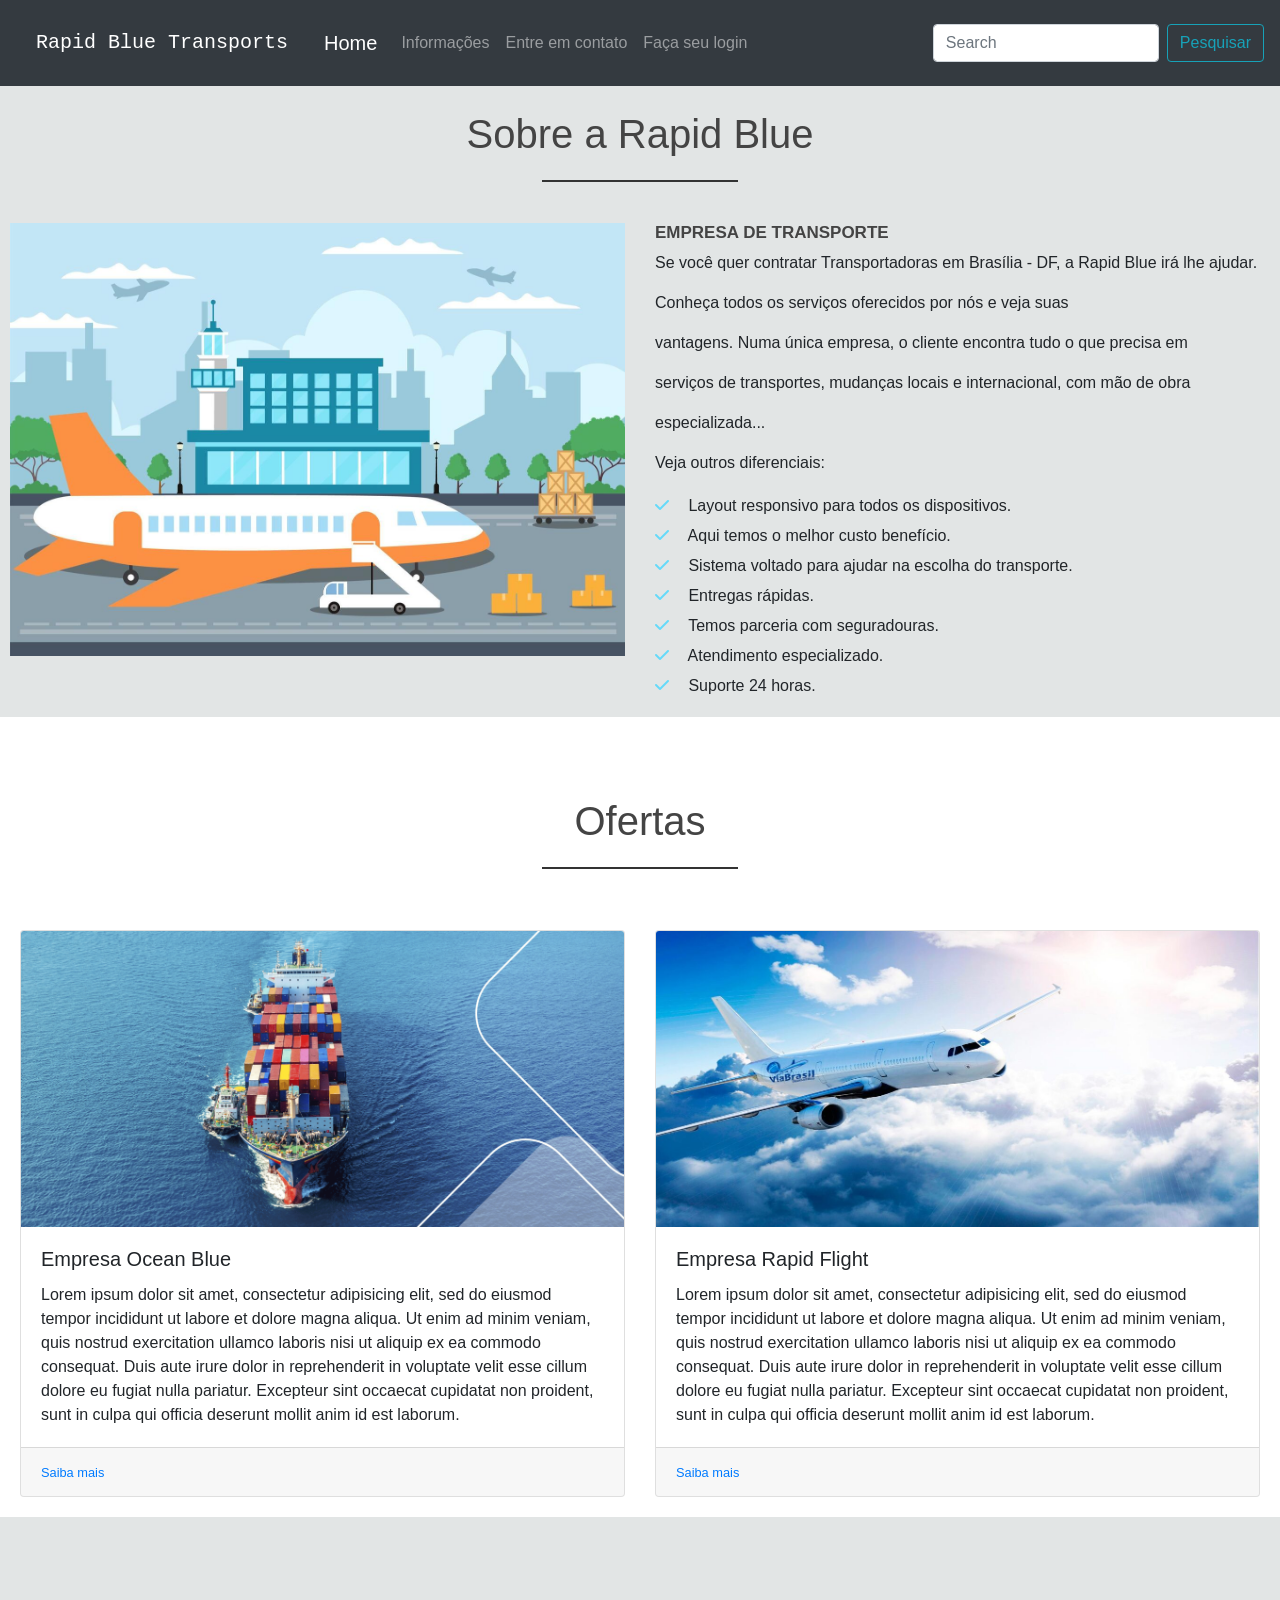
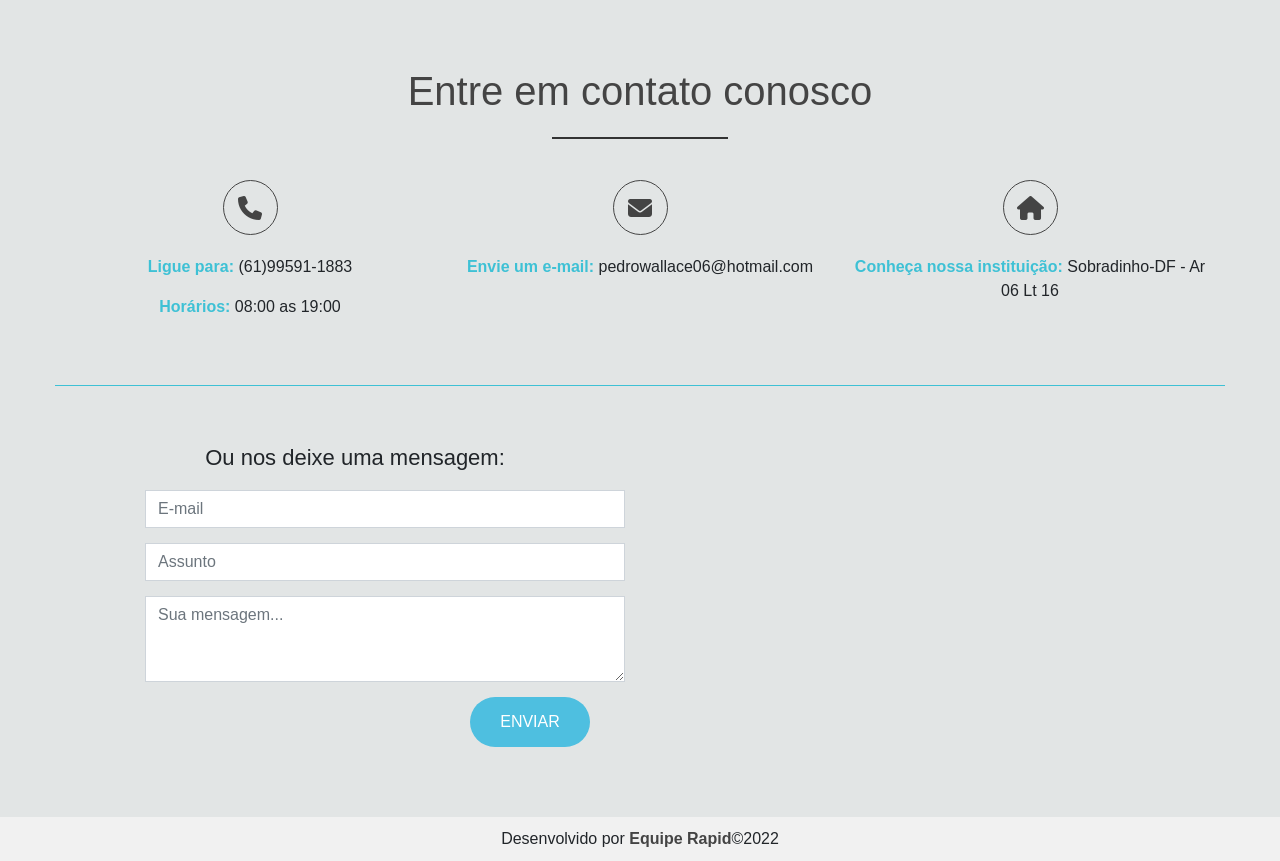
<file: OlimpiadaPython/view/index.html>
<!DOCTYPE html>
<html>
<head>
	<meta charset="utf-8">
	<meta name="viewport" content="width=device-width, initial-scale=1">
	<title> Rapid Blue Transports</title>

<link rel="stylesheet" href="https://cdn.jsdelivr.net/npm/bootstrap@4.6.1/dist/css/bootstrap.min.css" integrity="sha384-zCbKRCUGaJDkqS1kPbPd7TveP5iyJE0EjAuZQTgFLD2ylzuqKfdKlfG/eSrtxUkn" crossorigin="anonymous">

<script src="https://cdn.jsdelivr.net/npm/jquery@3.5.1/dist/jquery.slim.min.js" integrity="sha384-DfXdz2htPH0lsSSs5nCTpuj/zy4C+OGpamoFVy38MVBnE+IbbVYUew+OrCXaRkfj" crossorigin="anonymous"></script>
<script src="https://ajax.googleapis.com/ajax/libs/jquery/2.1.0/jquery.min.js"></script>

<script src="https://cdn.jsdelivr.net/npm/bootstrap@4.6.1/dist/js/bootstrap.bundle.min.js" integrity="sha384-fQybjgWLrvvRgtW6bFlB7jaZrFsaBXjsOMm/tB9LTS58ONXgqbR9W8oWht/amnpF" crossorigin="anonymous"></script>

<link rel="stylesheet" href="https://cdnjs.cloudflare.com/ajax/libs/font-awesome/6.1.1/css/all.min.css" integrity="sha512-KfkfwYDsLkIlwQp6LFnl8zNdLGxu9YAA1QvwINks4PhcElQSvqcyVLLD9aMhXd13uQjoXtEKNosOWaZqXgel0g==" crossorigin="anonymous" referrerpolicy="no-referrer" />
<link rel="stylesheet" type="text/css" href="css/estilo.css">
<link rel="shortcut icon" href="/img/ajudando.ico" type="image/x-icon">
</head>
<body>


<!-- Barra de navegação-->
<div class="fixed-top">
<nav class="navbar navbar-expand-lg navbar navbar-dark bg-dark">
  <button class="navbar-toggler" type="button" data-toggle="collapse" data-target="#navbarTogglerDemo03" aria-controls="navbarTogglerDemo03" aria-expanded="false" aria-label="Toggle navigation">
    <span class="navbar-toggler-icon"></span>
  </button>
  <font class="navbar-brand" face="Courier New" style="padding: 20px 20px;">  Rapid Blue Transports </font>
  <a class="navbar-brand" href="index.html"  onclick="sobre();return false;">Home</a>

  <div class="collapse navbar-collapse" id="navbarTogglerDemo03">
    <ul class="navbar-nav mr-auto mt-2 mt-lg-0">
    	<li class="nav-item">
        <a class="nav-link" href="#" onclick="instituicao();return false;">Informações</a>
      </li>

      <li class="nav-item">
        <a class="nav-link" href="#" onclick="contact();return false;">Entre em contato</a>
      </li>
      <li class="nav-item">
        <a class="nav-link" href="login.html">Faça seu login</a>
      </li>
    </ul>
    <form class="form-inline my-2 my-lg-0">
      <input class="form-control mr-sm-2" type="search" placeholder="Search" aria-label="Search">
      <button class="btn btn-outline-info my-2 my-sm-0" type="submit">Pesquisar</button>
    </form>
  </div>
</nav>
</div>

<!--Fim barra de navegação-->

<!--Conteúdo sobre nós -->

<div id="about-area">
	<div class="">
		<div class="row">
			<div class="col-12"> 
				<h3 class="main-title" id="adic">Sobre a Rapid Blue</h3>
			</div>
				<div class="col-md-6">
					<img class="img-fluid" src="img/principal.png" alt="principal">
				</div>
					<div class="col-md-6">
 							<h3 class="about-title">Empresa de transporte</h3>
                  <p>Se você quer contratar Transportadoras em Brasília - DF, a Rapid Blue irá lhe ajudar.</p>
                  <p>Conheça todos os serviços oferecidos por nós e veja suas</p>
                  <p>vantagens. Numa única empresa, o cliente encontra tudo o que precisa em</p>
                  <p>serviços de transportes, mudanças locais e internacional, com mão de obra</p>
                  <p>especializada...</p>
                  <p>Veja outros diferenciais:</p>
                  <ul id="about-list">
                     <li><i class="fas fa-check"></i> Layout responsivo para todos os dispositivos.</li>
                     <li><i class="fas fa-check"></i> Aqui temos o melhor custo benefício.</li>
                     <li><i class="fas fa-check"></i> Sistema voltado para ajudar na escolha do transporte.</li>
                     <li><i class="fas fa-check"></i> Entregas rápidas.</li>
                     <li><i class="fas fa-check"></i> Temos parceria com seguradouras.</li>
                     <li><i class="fas fa-check"></i> Atendimento especializado.</li>
                     <li><i class="fas fa-check"></i> Suporte 24 horas.</li>
                  </ul>
					</div>
			</div>
		</div>
</div>

<!--Final do conteúdo sobre nós -->


<!--Conteúdo Instituições -->
<div id="instituicao">
	<div class="row">
		<div class="col-12">
			<h3 class="main-title">Ofertas</h3>
		</div>
	</div>
</div>


  <div class="card-deck">
     <div class="card">
        <img class="card-img-top" src="img/ocean.png" >
        <div class="card-body">
           <h5 class="card-title">Empresa Ocean Blue</h5>
           <p class="card-text">Lorem ipsum dolor sit amet, consectetur adipisicing elit, sed do eiusmod
           tempor incididunt ut labore et dolore magna aliqua. Ut enim ad minim veniam,
           quis nostrud exercitation ullamco laboris nisi ut aliquip ex ea commodo
           consequat. Duis aute irure dolor in reprehenderit in voluptate velit esse
           cillum dolore eu fugiat nulla pariatur. Excepteur sint occaecat cupidatat non
           proident, sunt in culpa qui officia deserunt mollit anim id est laborum.</p>
        </div>
        <div class="card-footer">
           <small class="text-muted"><a href="">Saiba mais</a>
           </small>
        </div>
     </div>
     <div class="card">
        <img class="card-img-top" src="img/rapid.jpg">
        <div class="card-body">
           <h5 class="card-title">Empresa Rapid Flight</h5>
           <p class="card-text">  Lorem ipsum dolor sit amet, consectetur adipisicing elit, sed do eiusmod
           tempor incididunt ut labore et dolore magna aliqua. Ut enim ad minim veniam,
           quis nostrud exercitation ullamco laboris nisi ut aliquip ex ea commodo
           consequat. Duis aute irure dolor in reprehenderit in voluptate velit esse
           cillum dolore eu fugiat nulla pariatur. Excepteur sint occaecat cupidatat non
           proident, sunt in culpa qui officia deserunt mollit anim id est laborum. </p>
        </div>
        <div class="card-footer">
           <small class="text-muted">
           <a href="">Saiba mais</a>
           </small>
        </div>
     </div>
  </div>

<!--Final do conteúdo Instituições -->

<div class="container-fluid">
<footer>
	<div id="contact-area">
		<div class="container">
			<div class="row">
				<div class="col-md-12">
					<h3 class="main-title">Entre em contato conosco</h3>
				</div>
			</div>

			<div class="row">
			<div class="col-md-4 contact-box">
				<i class="fas fa-phone"></i>
				<p><span class="contact-title">Ligue para:</span> (61)99591-1883</p>
				<p><span class="contact-title">Horários:</span> 08:00 as 19:00</p>
			</div>
			<div class="col-md-4 contact-box">
				<i class="fas fa-envelope"></i>
				<p><span class="contact-title">Envie um e-mail:</span> pedrowallace06@hotmail.com</p>
			</div>
			<div class="col-md-4 contact-box">
				<i class="fas fa-home"></i>
				<p><span class="contact-title">Conheça nossa instituição:</span> Sobradinho-DF - Ar 06 Lt 16</p>
			</div>
			</div>

			<div class="col-md-6" id="msg-box">
				<p>Ou nos deixe uma mensagem:</p>
			</div>
			<div class="col-md-6" id="contact-form">
				<form action="/" method="POST" id="myform">
					<input type="email" class="form-control" placeholder="E-mail" name="email" id="email">
					<input type="text" class="form-control" placeholder="Assunto" name="subject" id="assunto">
					<textarea class="form-control" rows="3" placeholder="Sua mensagem..." name="message" id="mensagem"></textarea>
					<!-- input type="submit" class="main-btn"  value="Enviar" -->
					<input type="button" onclick="enviarEmail($('#email').val(), $('#assunto').val(), $('#mensagem').val()); return false;" class="main-btn"  value="Enviar">
				</form>


<!-- Modal -->
<div class="modal fade" id="exampleModal" tabindex="-1" role="dialog" aria-labelledby="exampleModalLabel" aria-hidden="true">
  <div class="modal-dialog" role="document">
    <div class="modal-content">
      <div class="modal-header">
        <h5 class="modal-title" id="exampleModalLabel">Email</h5>
        <button type="button" class="close" data-dismiss="modal" aria-label="Close">
          <span aria-hidden="true">&times;</span>
        </button>
      </div>
      <div class="modal-body">
      	<i class="fas fa-envelope"></i>
        Email enviado com sucesso!
      </div>
      <div class="modal-footer">
        <button type="button" class="btn btn-secondary" data-dismiss="modal">Fechar</button>
      </div>
    </div>
  </div>
</div>




				
			</div>
		</div>
	</div>
	<div id="copy-area">
		<div class="container">
			<div class="row">
				<div class="col-md-12">
					<p>Desenvolvido por <a href="" target="_blank">Equipe Rapid</a>&copy;2022</p>
				</div>
			</div>
		</div>
	</div>
</footer>
</div>



<script type="text/javascript">
	function contact(){
		 $('html, body').animate({ scrollTop: $('#contact-area').offset().top}, 1000);
	}

	function sobre(){
		 $('html, body').animate({ scrollTop: $('#about-area').offset().top}, 1000);
		}

	function instituicao(){
		 $('html, body').animate({ scrollTop: $('#instituicao').offset().top}, 1000);
	}



	function enviarEmail(email, assunto, mensagem) {
	

	  var headers = {
	   "Content-Type": "application/json",                                                                                                
	   "Access-Control-Origin": "*"
		}

	  var data = {
	    "email": email, 
	  	"assunto": assunto, 
	  	"mensagem": mensagem
		}

		fetch("/email", {
		    method: "POST",
		    headers: headers,
		    body: JSON.stringify(data)
		})
		.then(function(response){
		    return response.text(); 
		})
		.then(function(data){
		    if(data == "1") {
					$('#exampleModal').modal('show');
					setTimeout(function() {$('#exampleModal').modal('hide');}, 2500);

		    }
		});

	}
	


</script>
</body>
</html>
</file>
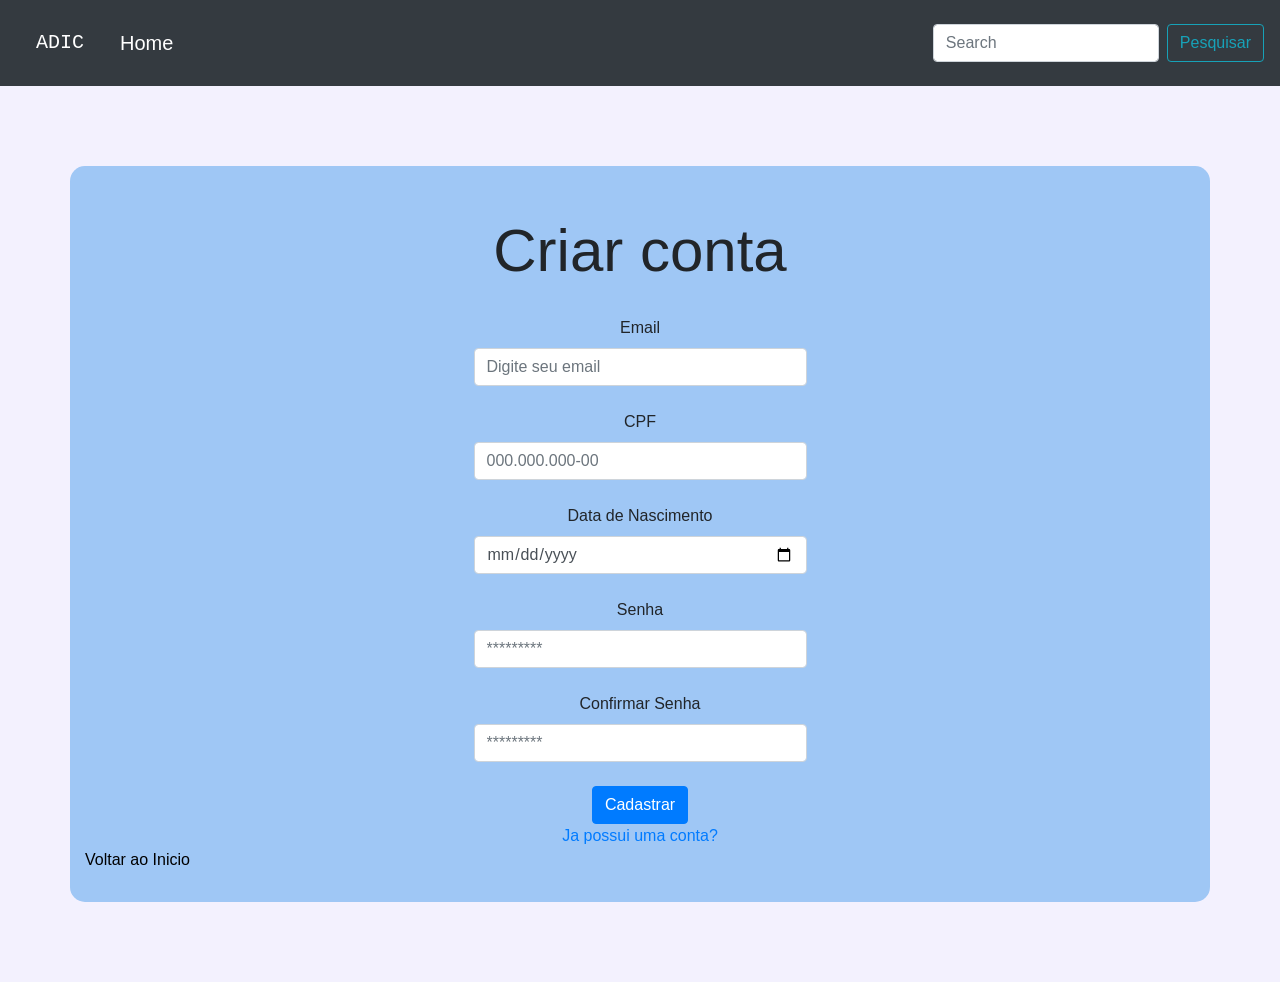
<file: OlimpiadaPython/view/cadastro.html>
<!DOCTYPE html>
<html>
<head>
	<meta charset="utf-8">
	<meta name="viewport" content="width=device-width, initial-scale=1">
	<title>Cadastro</title>
	<link rel="stylesheet" type="text/css" href="css/login.css">
	<link rel="stylesheet" href="https://cdn.jsdelivr.net/npm/bootstrap@4.3.1/dist/css/bootstrap.min.css" integrity="sha384-ggOyR0iXCbMQv3Xipma34MD+dH/1fQ784/j6cY/iJTQUOhcWr7x9JvoRxT2MZw1T" crossorigin="anonymous">
	<script src="https://cdn.jsdelivr.net/npm/bootstrap@4.6.1/dist/js/bootstrap.min.js" integrity="sha384-VHvPCCyXqtD5DqJeNxl2dtTyhF78xXNXdkwX1CZeRusQfRKp+tA7hAShOK/B/fQ2" crossorigin="anonymous"></script>
	<link rel="stylesheet" href="https://cdnjs.cloudflare.com/ajax/libs/font-awesome/6.1.1/css/all.min.css"> 
</head>
<body>
	<nav class="navbar navbar-expand-lg navbar navbar-dark bg-dark">
  <button class="navbar-toggler" type="button" data-toggle="collapse" data-target="#navbarTogglerDemo03" aria-controls="navbarTogglerDemo03" aria-expanded="false" aria-label="Toggle navigation">
    <span class="navbar-toggler-icon"></span>
  </button>
  <font class="navbar-brand" face="Courier New" style="padding: 20px 20px;"> ADIC </font>
  <a class="navbar-brand" href="index.html">Home</a>

  <div class="collapse navbar-collapse" id="navbarTogglerDemo03">
    <ul class="navbar-nav mr-auto mt-2 mt-lg-0">
    </ul>
    <form class="form-inline my-2 my-lg-0">
      <input class="form-control mr-sm-2" type="search" placeholder="Search" aria-label="Search">
      <button class="btn btn-outline-info my-2 my-sm-0" type="submit">Pesquisar</button>
    </form>
  </div>
</nav>
<div class="container">
	<div class="text-center" style="font-size: 60px; padding-bottom: 20px;">
		Criar conta
	</div>

	<form action="/cadastro" class="text-center" id="form-princ" method="POST" >
		<label>Email</label>
		<input type="email" placeholder="Digite seu email" class="form-control" name="email" id="email"><br>
		<label>CPF</label>
		<input type="text" placeholder="000.000.000-00" class="form-control" name="cpf"><br>
		<label>Data de Nascimento</label>
		<input type="date" class="form-control" name="dtNasc"><br>
		<label>Senha</label>
		<input type="password" placeholder="*********" class="form-control" name="pass" id="pass"><br>
		<label>Confirmar Senha</label>
		<input type="password" placeholder="*********" class="form-control" name="pass2" id="confirm_pass"><br>
		<button class="btn btn-primary" type="submit">Cadastrar</button>

	</form>

	<div class="text-center fs-6">
		<a href="login.html">Ja possui uma conta?</a> 
		
	</div>

	<div class="inicio">
		<a href="index.html" style="color: black;">Voltar ao Inicio</a>
		
	</div>
</div>	

</body>
<script>
//Pegando os valores dos campos
var password = document.getElementById("pass"), confirm_password = document.getElementById("confirm_pass");
//Função de validar a senha
	function ValidarSenha(){
  	if(pass.value != confirm_pass.value) {
  		//Se o valor da primeira senha digitado for diferente da segunda retorna senhas diferentes
    	confirm_password.setCustomValidity("Senhas diferentes!");
    	//Se não deixa o elemento funcionando normalmente
  	} else {
    	confirm_password.setCustomValidity('');
  	}
}

pass.onchange = ValidarSenha;
confirm_pass.onkeyup = ValidarSenha;
</script>
</html>
</file>
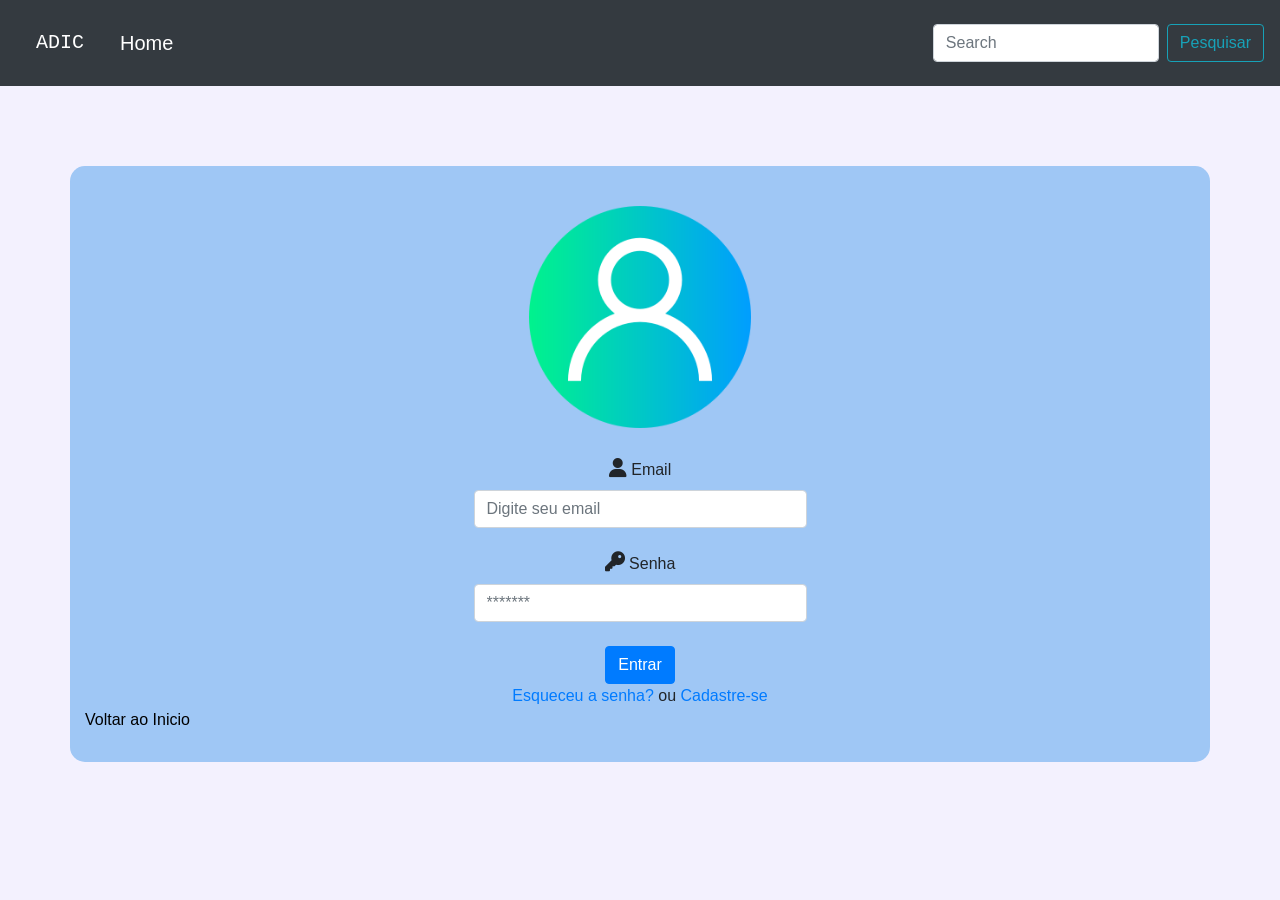
<file: OlimpiadaPython/view/login.html>
<!DOCTYPE html>
<html>
<head>
	<meta charset="utf-8">
	<meta name="viewport" content="width=device-width, initial-scale=1">
	<title>Login</title>
	<link rel="stylesheet" type="text/css" href="css/login.css">
	<link rel="stylesheet" href="https://cdn.jsdelivr.net/npm/bootstrap@4.3.1/dist/css/bootstrap.min.css" integrity="sha384-ggOyR0iXCbMQv3Xipma34MD+dH/1fQ784/j6cY/iJTQUOhcWr7x9JvoRxT2MZw1T" crossorigin="anonymous">

	<link rel="stylesheet" href="https://cdnjs.cloudflare.com/ajax/libs/font-awesome/6.1.1/css/all.min.css"> 
</head>
<body>
<nav class="navbar navbar-expand-lg navbar navbar-dark bg-dark">
  <button class="navbar-toggler" type="button" data-toggle="collapse" data-target="#navbarTogglerDemo03" aria-controls="navbarTogglerDemo03" aria-expanded="false" aria-label="Toggle navigation">
    <span class="navbar-toggler-icon"></span>
  </button>
  <font class="navbar-brand" face="Courier New" style="padding: 20px 20px;"> ADIC </font>
  <a class="navbar-brand" href="index.html">Home</a>

  <div class="collapse navbar-collapse" id="navbarTogglerDemo03">
    <ul class="navbar-nav mr-auto mt-2 mt-lg-0">
    </ul>
    <form class="form-inline my-2 my-lg-0">
      <input class="form-control mr-sm-2" type="search" placeholder="Search" aria-label="Search">
      <button class="btn btn-outline-info my-2 my-sm-0" type="submit">Pesquisar</button>
    </form>
  </div>
</nav>
<div class="container">
	<div class="text-center">
		<img src="img/user.png" style="padding-bottom: 30px; width: 20%;">
	</div>

	<form action="/login" class="text-center" id="form-princ" method="POST" >
		<i class="fas fa-user"></i>
		<label>Email</label>
		<input type="email" placeholder="Digite seu email" class="form-control" name="username"><br>
		<i class="fas fa-key"></i>
		<label>Senha</label>
		<input type="password" placeholder="*******" class="form-control" name="password"><br>
		<button class="btn btn-primary" type="submit">Entrar</button>

	</form>

	<div class="text-center fs-6">
		<a href="#">Esqueceu a senha?</a> ou <a href="cadastro.html">Cadastre-se</a>
		
	</div>

	<div class="inicio">
		<a href="index.html" style="color: black;">Voltar ao Inicio</a>
		
	</div>
</div>	

</body>
</html>
</file>
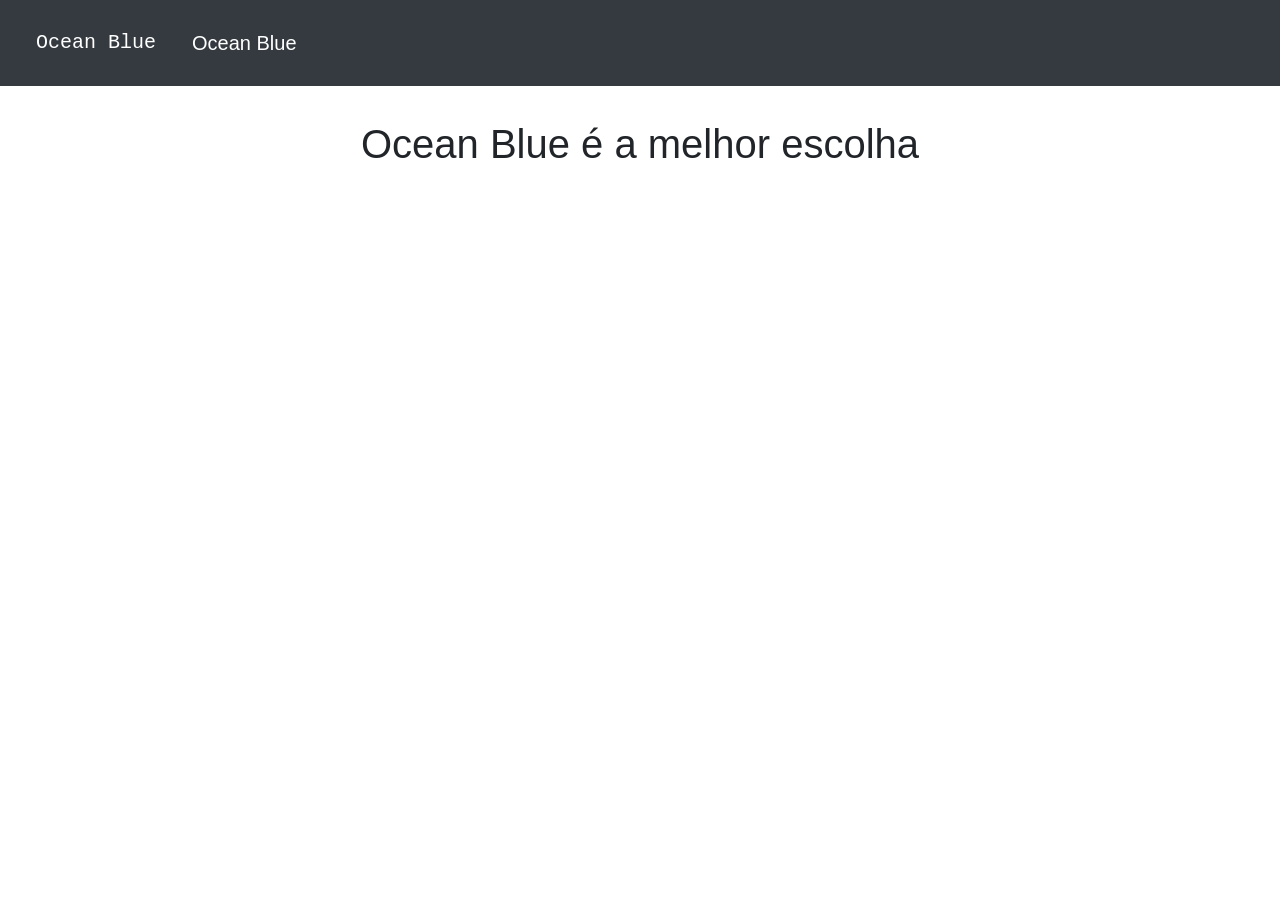
<file: OlimpiadaPython/view/ocean.html>
<html>
   <head lang="pt-br">
      <meta charset="utf-8">
      <meta http-equiv="x-ua-compatible" content="ie=edge">
      <title>Rapid Blue Transports</title>
      <meta name="description" content="">
      <meta content="width=device-width, initial-scale=1.0" name="viewport">
      <link rel="stylesheet" href="https://maxcdn.bootstrapcdn.com/bootstrap/4.0.0/css/bootstrap.min.css" integrity="sha384-Gn5384xqQ1aoWXA+058RXPxPg6fy4IWvTNh0E263XmFcJlSAwiGgFAW/dAiS6JXm" crossorigin="anonymous">
      <script src="https://cdnjs.cloudflare.com/ajax/libs/bootstrap/5.2.0-beta1/js/bootstrap.min.js" integrity="sha512-Hqe3s+yLpqaBbXM6VA0cnj/T56ii5YjNrMT9v+us11Q81L0wzUG0jEMNECtugqNu2Uq5MSttCg0p4KK0kCPVaQ==" crossorigin="anonymous" referrerpolicy="no-referrer"></script>
      <link rel="stylesheet" href="css/estilo.css">
   </head>
   <body>
      <meta charset="utf-8">
      <meta name="viewport" content="width=device-width, initial-scale=1">
      <title>OCEAN BLUE</title>
      <link rel="stylesheet" href="https://cdn.jsdelivr.net/npm/bootstrap@4.0.0/dist/css/bootstrap.min.css" integrity="sha384-Gn5384xqQ1aoWXA+058RXPxPg6fy4IWvTNh0E263XmFcJlSAwiGgFAW/dAiS6JXm" crossorigin="anonymous">
      <link rel="stylesheet" href="https://cdnjs.cloudflare.com/ajax/libs/font-awesome/6.1.1/css/all.min.css" integrity="sha512-KfkfwYDsLkIlwQp6LFnl8zNdLGxu9YAA1QvwINks4PhcElQSvqcyVLLD9aMhXd13uQjoXtEKNosOWaZqXgel0g==" crossorigin="anonymous" referrerpolicy="no-referrer">
      <div class="fixed-top">
         <nav class="navbar navbar-expand-lg navbar navbar-dark bg-dark">
            <button class="navbar-toggler" type="button" data-toggle="collapse" data-target="#navbarTogglerDemo03" aria-controls="navbarTogglerDemo03" aria-expanded="false" aria-label="Toggle navigation">
            <span class="navbar-toggler-icon"></span> </button>
            <font class="navbar-brand" face="Courier New" style="padding: 20px 20px;"> Ocean Blue </font>
            <a class="navbar-brand" href="" >Ocean Blue</a>
            <div class="collapse navbar-collapse" id="navbarTogglerDemo03">
            </div>
         </nav>
      </div>

      <div class="text-center">
        <h1 style="padding-top: 120px; font-family: Helvetica, sans-serif;">Ocean Blue é a melhor escolha</h1>
      </div>
</file>
<file: OlimpiadaPython/view/css/estilo.css>
.container {
  padding: 70px 0;
}
.container-fluid {
  padding: 0;
}
.img-fluid{
	padding-left: 10px;
}
#about-area {
  background-color:#E2E5E5;
  padding-top: 30px;
}
.main-title {
	color: #444;
	margin: 0 0 65px 0;
	font-size: 40px;
	text-align: center;
	margin-top: 80px;

}

.main-title:after{
	content: "";
	border-top: 2px solid #333;
	width: 15%;
	position: absolute;
	top:  150px;
	left: 42.5%;

}

.about-title {
	font-size: 17px;
	color: #444;
	text-transform: uppercase;
	font-weight: bold;
}

#about-list {
  list-style: none;
  padding-left: 0;
}

#about-list li {
  line-height: 30px;
}

#about-list i {
  color: #65DAF9;
  margin-right: 15px;
}


#contact-area{
	text-align: center;
	 background-color:#E2E5E5;
}


.contact-box {
	padding-bottom: 50px;
	margin-bottom: 50px;
	border-bottom: 1px solid #3EC1D5;
}

.contact-box i {
	color:#444;
	border: solid 1px #444;
	border-radius: 50%;
	width: 55px;
	height: 55px;
	line-height: 55px;
	font-size: 24px;
	margin-bottom: 20px;
	
}

.contact-box p {
	font-size: 16px;
}

.contact-title {
	font-weight: bold;
	color: #3EC1D5;
}

#msg-box p {
	padding-top: 5px;
	font-size: 22px;
	
}

#contact-form {
	margin-right: 0;
	padding-left: 75px;
}

#contact-form input[type="text"], #contact-form input[type="email"], #contact-form textarea {
	margin-bottom: 15px;
	border-radius: 0;
}

.main-btn {
  background-color: #4EBFE0;
  color: #FFF;
  text-transform: uppercase;
  width: 200px;
  height: 60px;
  padding: 10px 20px;
  border-radius: 30px;
  border: 3px solid transparent;
  transition: .5s;
  margin-left: 290px;
}

.main-btn:hover {
  text-decoration: none;
  color: #FFF;
  background-color: transparent;
  border-color: #3EC1D5;
}

#contact-form .main-btn{
	width: 120px;
	height: 50px;
}

#contact-form .main-btn:hover {
	color: #3EC1D5;
}

#copy-area {
	background-color: #F1F1F1;
	position: relative;
	bottom: 0px;
	width: 100%;
}

#copy-area .container {
	padding: 10px 0;
	text-align: center;

}

#copy-area .container p{
	margin-bottom: 0;

}

#copy-area .container a{
	font-weight: bold;
	color: #444;
	
}

#copy-area .container a:hover{
	text-decoration: none;
	color:  #3EC1D5;

}

.card-deck {
	padding: 20px 20px;
}
</file>
<file: OlimpiadaPython/view/css/login.css>
* {
  margin: 0;
  padding: 0;
  box-sizing: border-box;

}

body {
  background-color: #F3F1FE !important;
}

.container {
  max-width: 350px;
  min-height: 500;
  margin: 80px auto;
  padding: 40px 30px 30px 30px;
  background: #ccc;
  border-radius: 15px;
  box-shadow: 13px 13px 20px #ccc, -13px -13px -20px #fff;
  background-color:#9FC7F5;
  display: flex;
  justify-content: center;
  align-content: center;
  flex-direction: column;
}



.text-center i {
  font-size: 20px;
}


#form-princ{
   margin: 0 auto;
   width: 30%;

}
</file>
